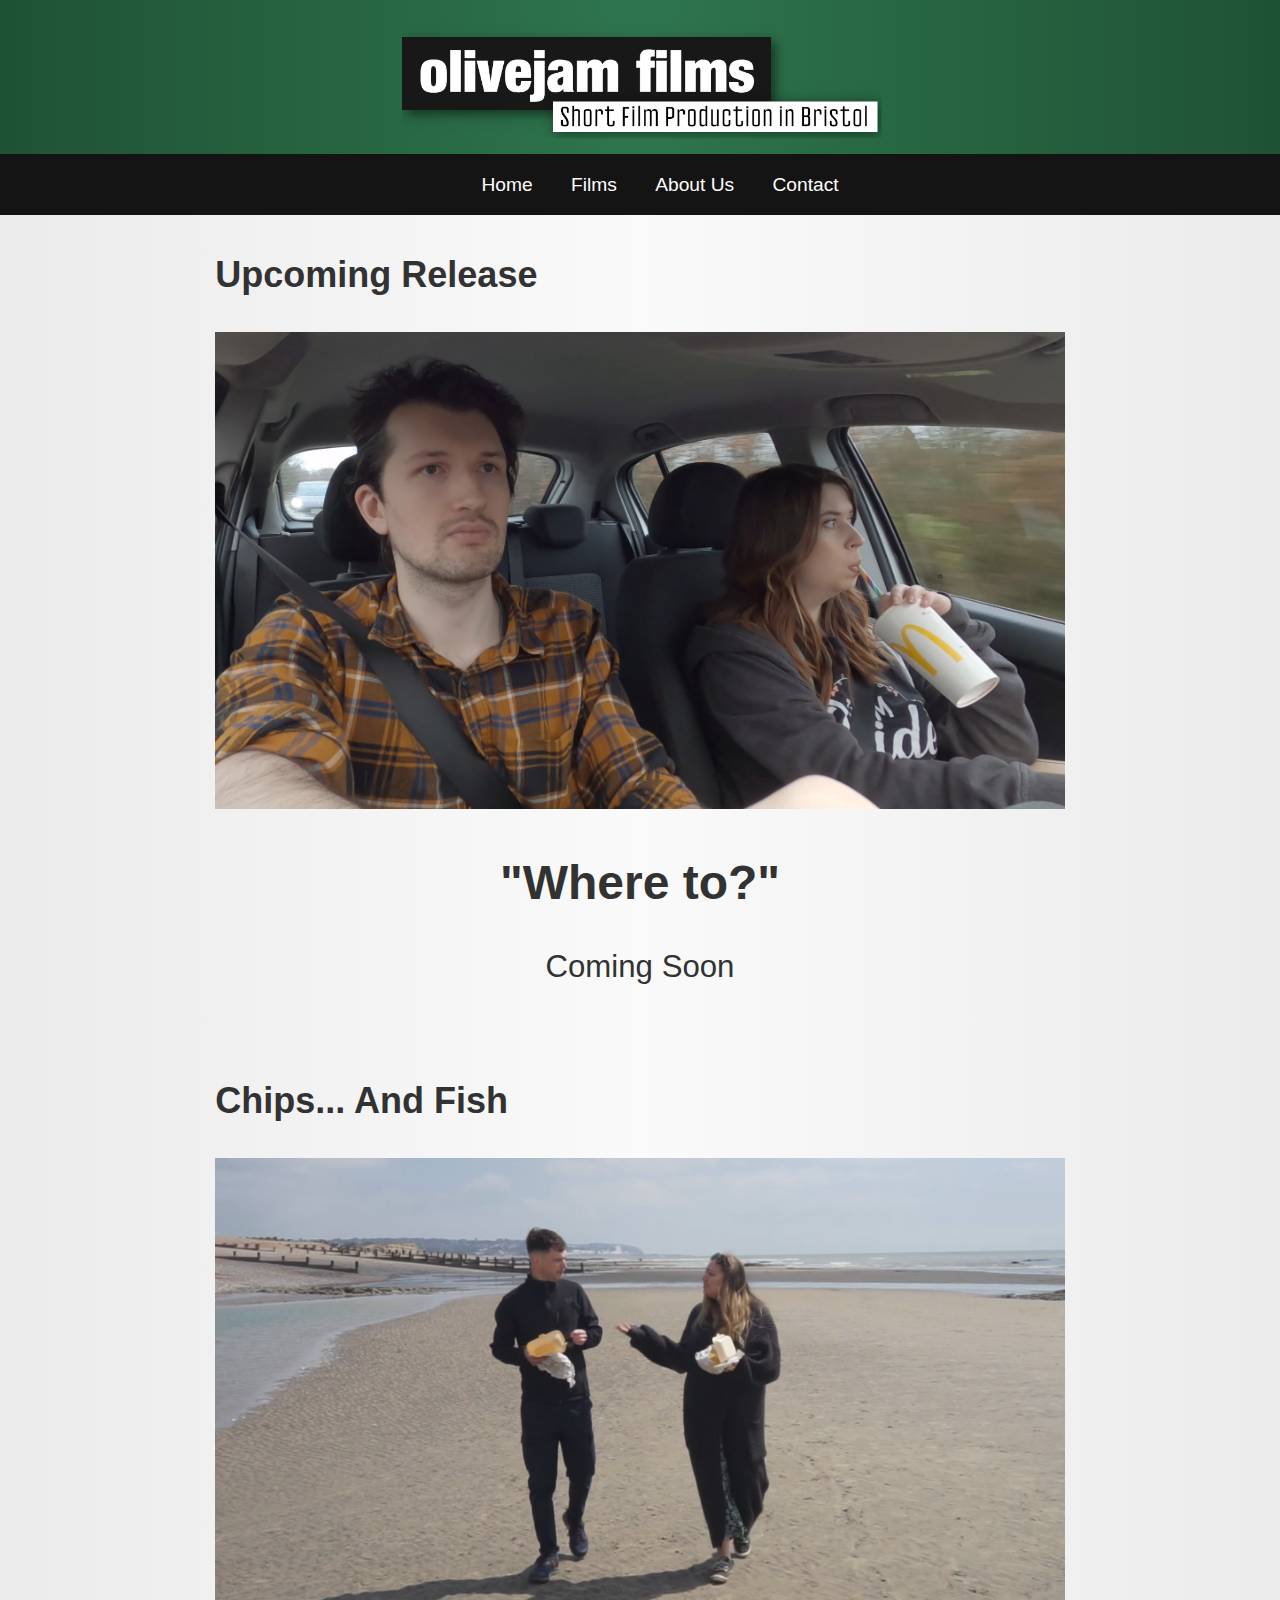
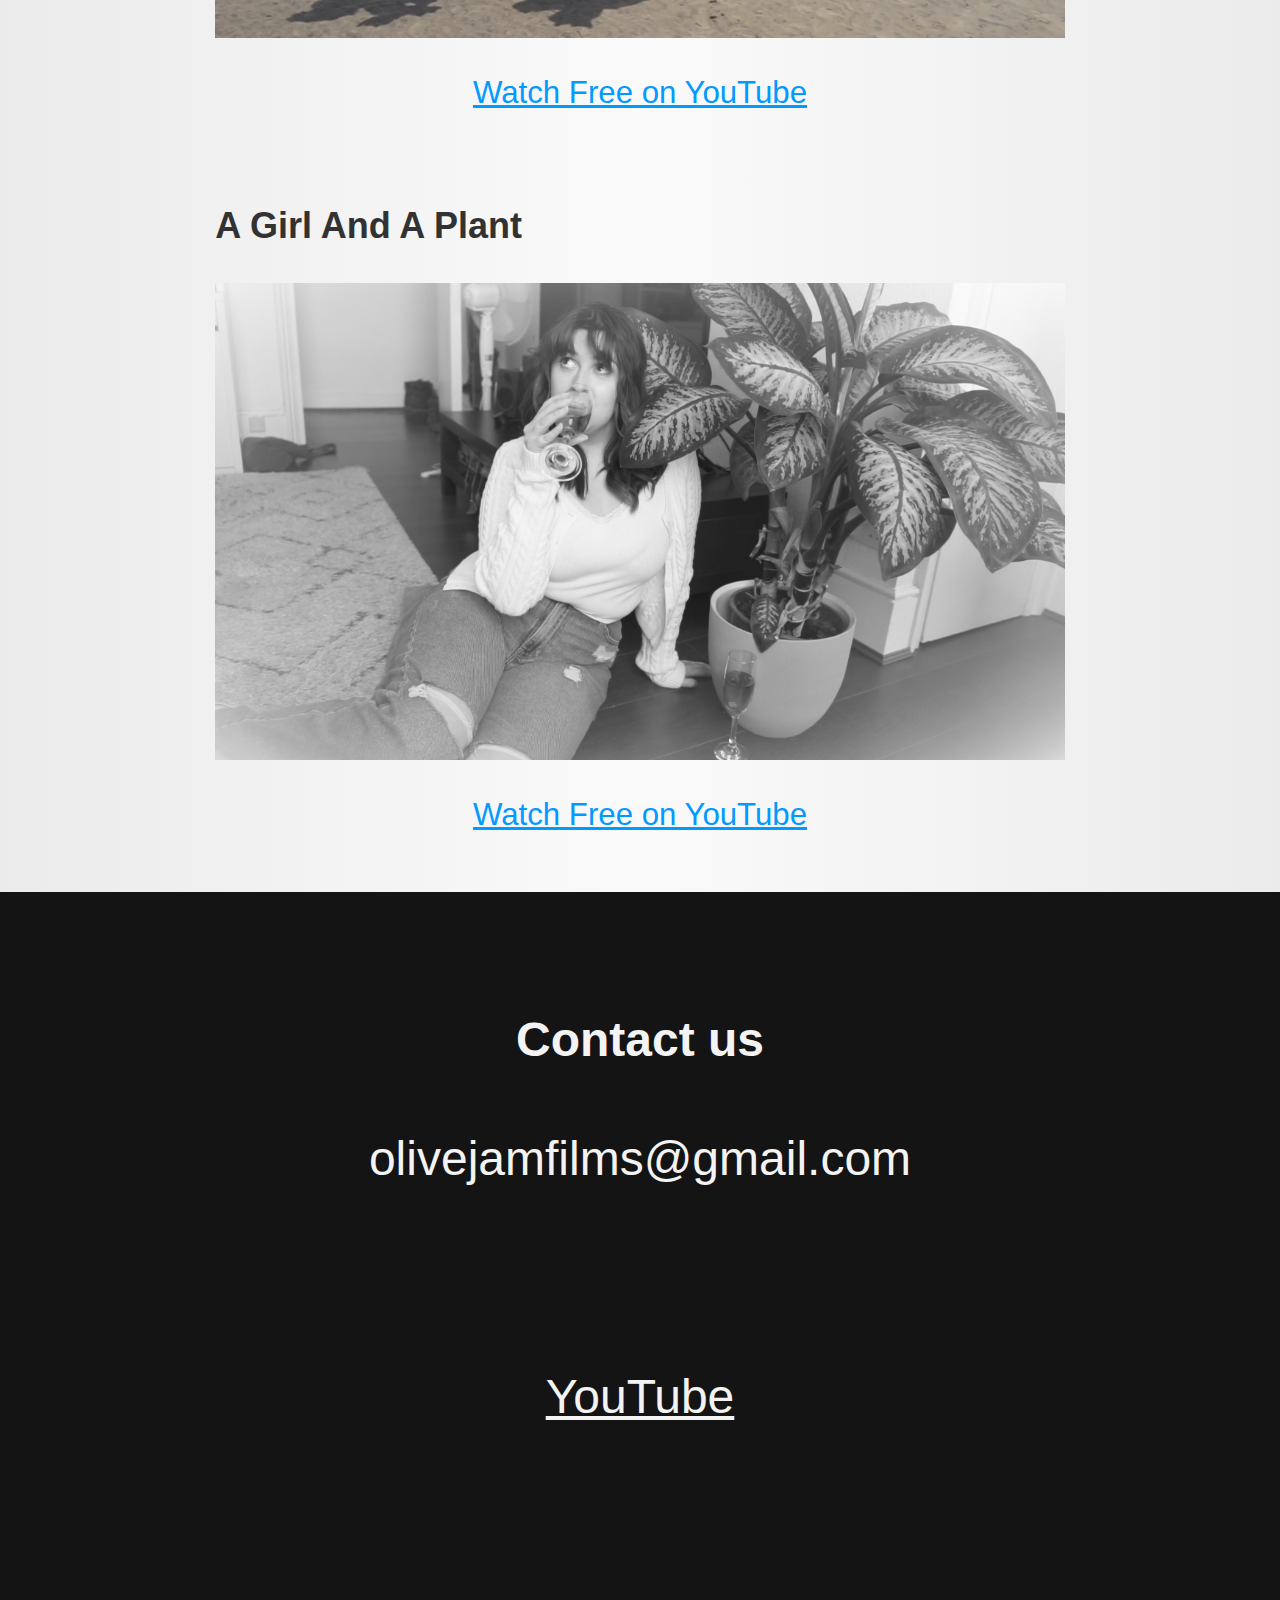
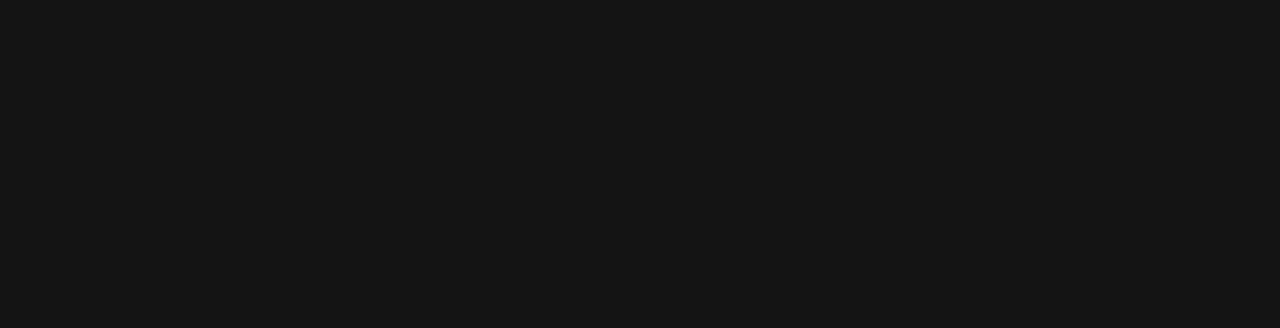
<file: index.html>
<!DOCTYPE html>
<html>
  <head>
    <title>OliveJam Films</title>
    <link rel="stylesheet" type="text/css" href="styles.css" />
  </head>
  <body>
    <ul class="banner-container">
      <li class="banner-item"></li>
      <li class="banner-item">
        <div class="banner_img">
          <a href="index.html"
            ><img src="images/misc/olivejamfilms1_png_v2.png"
          /></a>
        </div>
      </li>
      <li class="banner-item"></li>
    </ul>
    <ul class="navigation">
      <li><a href="index.html">Home</a></li>
      <li><a href="films.html">Films</a></li>
      <li><a href="about_us.html">About Us</a></li>
      <li><a href="contact.html">Contact</a></li>
    </ul>
    <div class="wrapper">
      <header class="header"></header>
      <article class="main">
        <div class="div_lefttext">
          <h3>Upcoming Release</h3>
        </div>
        <div class="cover_img">
          <img src="images/films/where_to1.PNG" />
        </div>
        <h2>"Where to?"</h2>
        <p>Coming Soon</p>
        <br />
        <div class="div_lefttext">
          <h3>Chips... And Fish</h3>
        </div>
        <div class="cover_img">
          <img src="images/films/chips_and_fish.PNG" />
        </div>
        <p>
          <a
            href="https://www.youtube.com/watch?v=LfcoePCeaUc"
            target="_blank"
            style="color: rgb(3, 154, 255)"
            >Watch Free on YouTube</a
          >
        </p>
        <br />
        <div class="div_lefttext">
          <h3>A Girl And A Plant</h3>
        </div>
        <div class="cover_img">
          <img src="images/films/girl_and_plant.PNG" />
        </div>
        <p>
          <a
            href="https://www.youtube.com/watch?v=rFc3C2QBoow"
            target="_blank"
            style="color: rgb(3, 154, 255)"
            >Watch Free on YouTube</a
          >
        </p>
        <br />
      </article>
      <aside class="aside aside-1"></aside>
      <aside class="aside aside-2"></aside>
      <footer class="footer">
        <br />
        <h4><b>Contact us</b></h4>
        <h4>olivejamfilms@gmail.com</h4>
        <br />
        <h4>
          <a
            href="https://www.youtube.com/@olivejamfilms6337"
            target="_blank"
            style="color: rgb(243, 243, 243)"
            >YouTube</a
          >
        </h4>
        <br /><br /><br /><br /><br /><br /><br /><br />
      </footer>
    </div>
  </body>
</html>
</file>
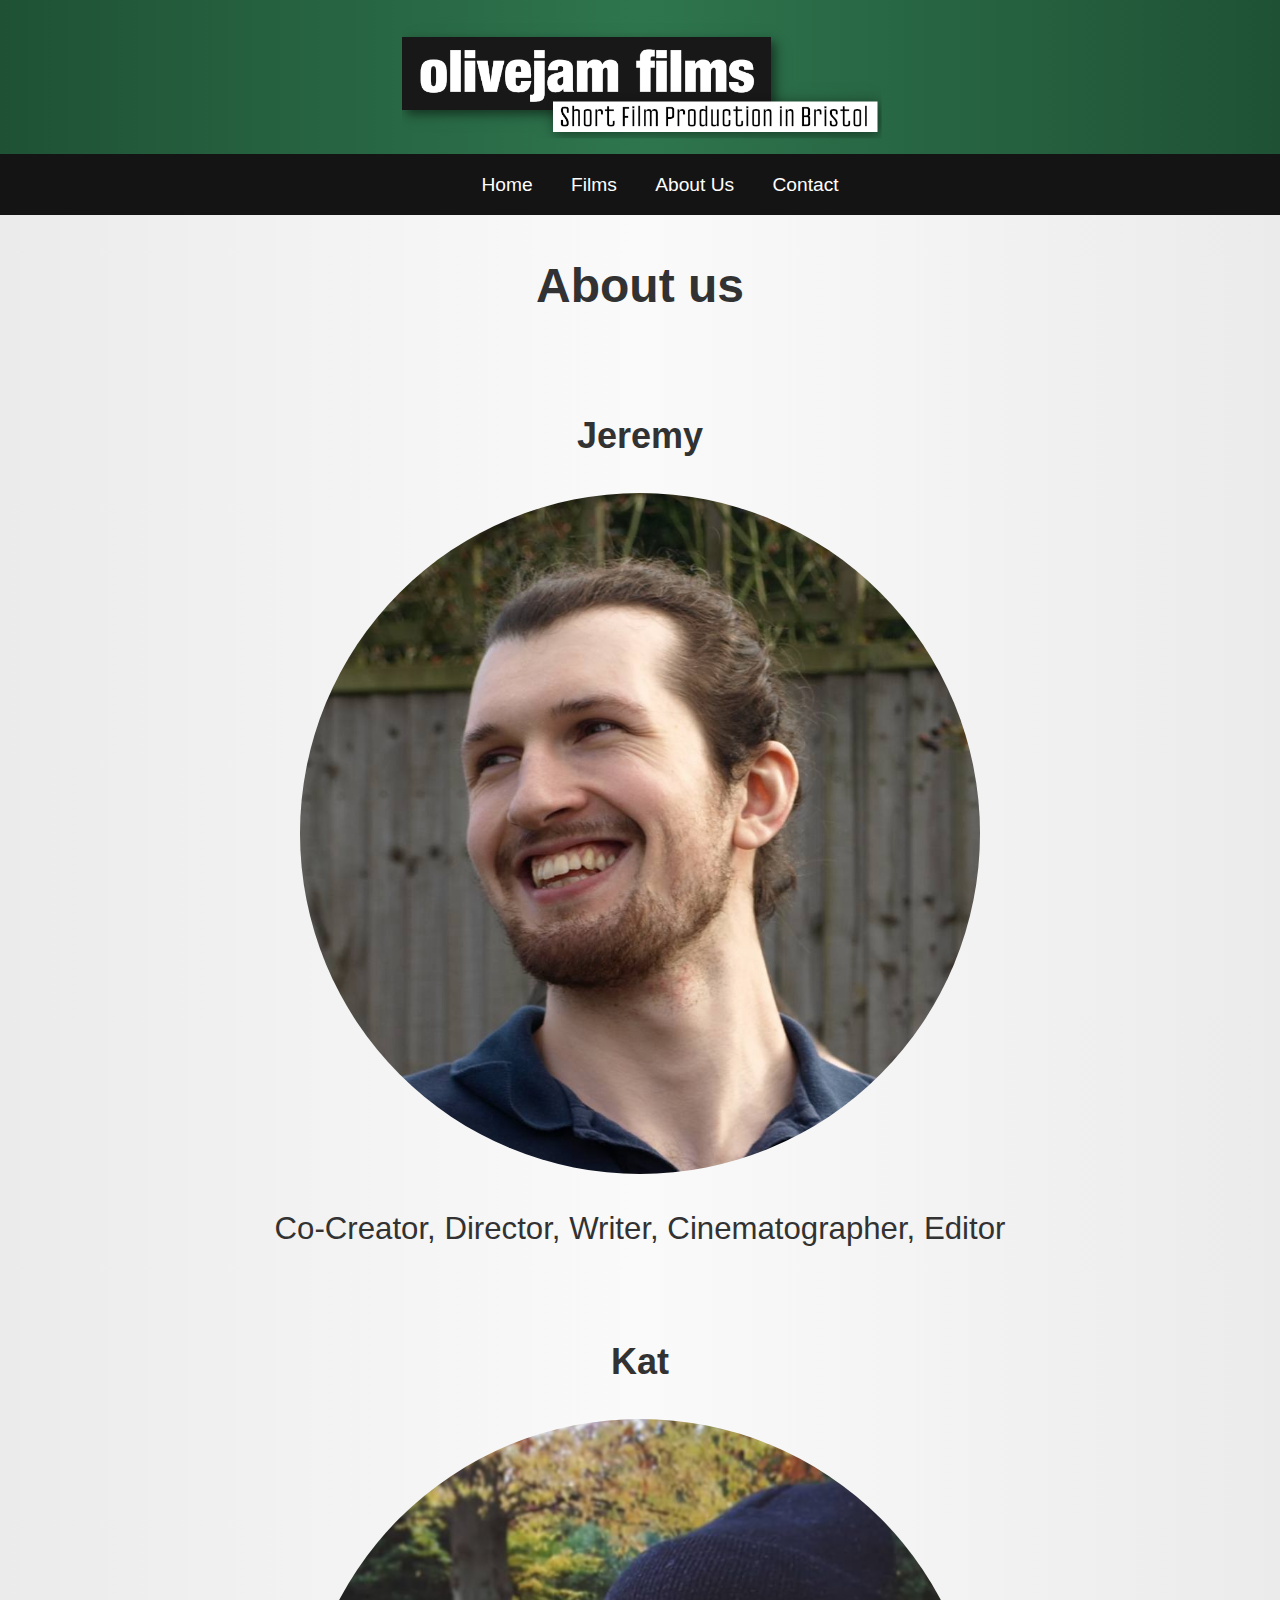
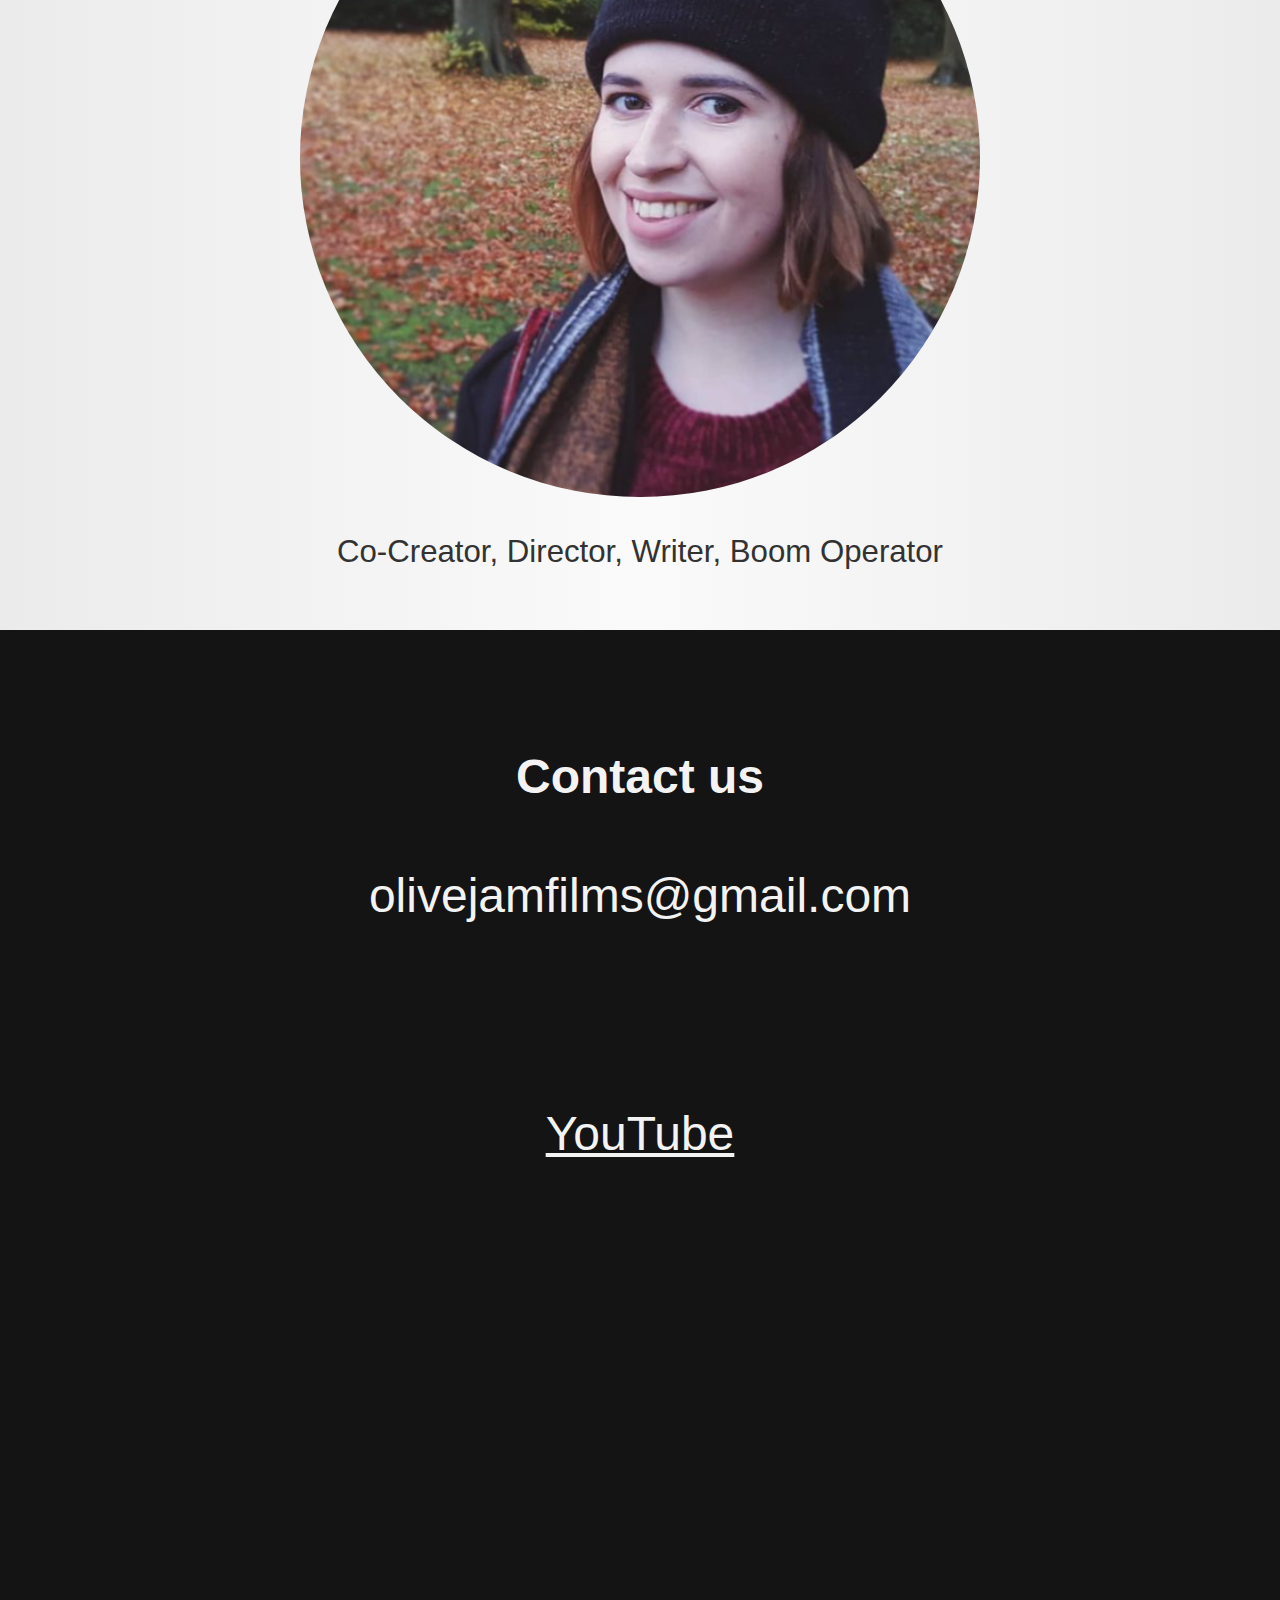
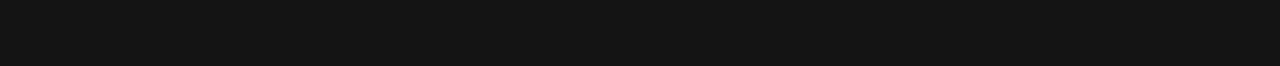
<file: about_us.html>
<!DOCTYPE html>
<html>
  <head>
    <title>OliveJam Films</title>
    <link rel="stylesheet" type="text/css" href="styles.css" />
  </head>
  <body>
    <ul class="banner-container">
      <li class="banner-item"></li>
      <li class="banner-item">
        <div class="banner_img">
          <a href="index.html"
            ><img src="images/misc/olivejamfilms1_png_v2.png"
          /></a>
        </div>
      </li>
      <li class="banner-item"></li>
    </ul>
    <ul class="navigation">
      <li><a href="index.html">Home</a></li>
      <li><a href="films.html">Films</a></li>
      <li><a href="about_us.html">About Us</a></li>
      <li><a href="contact.html">Contact</a></li>
    </ul>
    <div class="wrapper">
      <header class="header"></header>
      <article class="main">
        <h2>About us</h2>
        <br />
        <h3>Jeremy</h3>
        <div class="aboutus_img">
          <img src="images/about_us/jeremy.png" />
        </div>
        <p>Co-Creator, Director, Writer, Cinematographer, Editor</p>
        <br />
        <h3>Kat</h3>
        <div class="aboutus_img">
          <cover><img src="images/about_us/kat.PNG" /></cover>
        </div>
        <p>Co-Creator, Director, Writer, Boom Operator</p>
        <br />
      </article>
      <aside class="aside aside-1"></aside>
      <aside class="aside aside-2"></aside>
      <footer class="footer">
        <br />
        <h4><b>Contact us</b></h4>
        <h4>olivejamfilms@gmail.com</h4>
        <br />
        <h4>
          <a
            href="https://www.youtube.com/@olivejamfilms6337"
            target="_blank"
            style="color: rgb(243, 243, 243)"
            >YouTube</a
          >
        </h4>
        <br /><br /><br /><br /><br /><br /><br /><br />
      </footer>
    </div>
  </body>
</html>
</file>
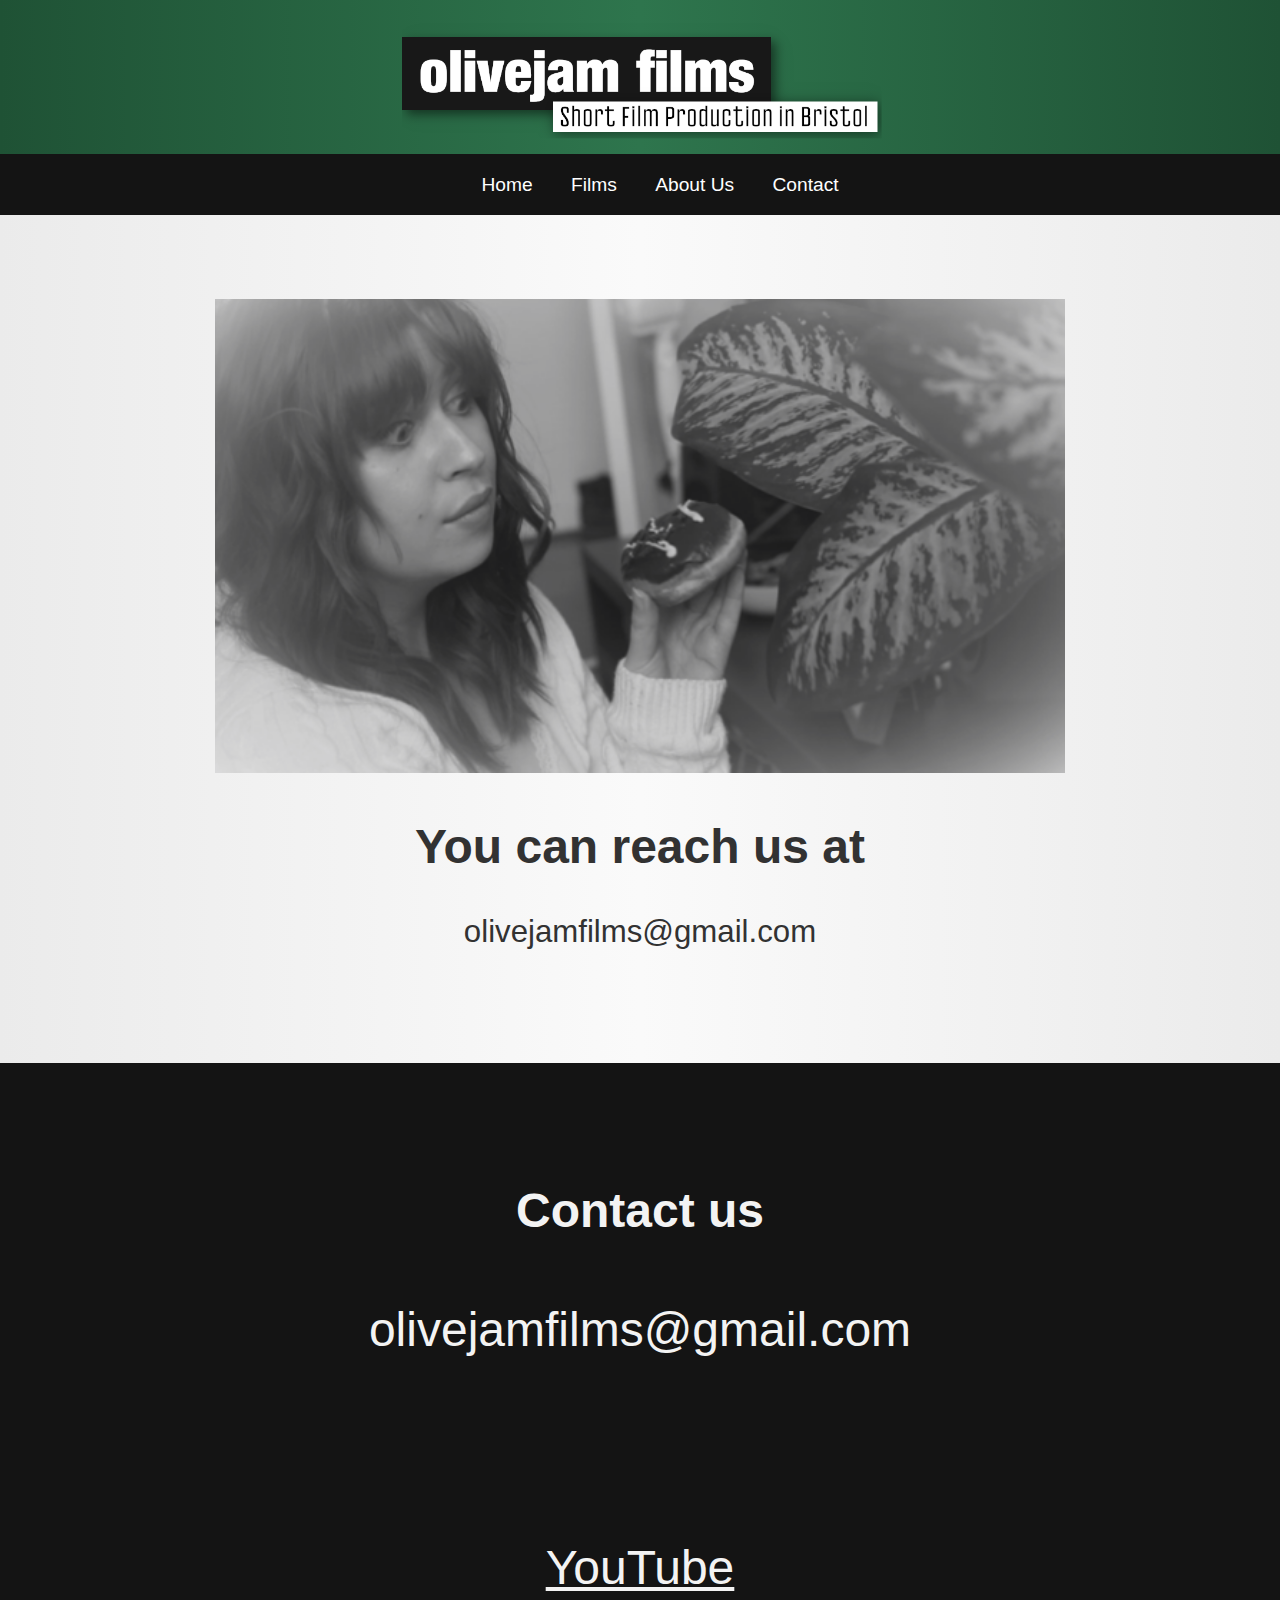
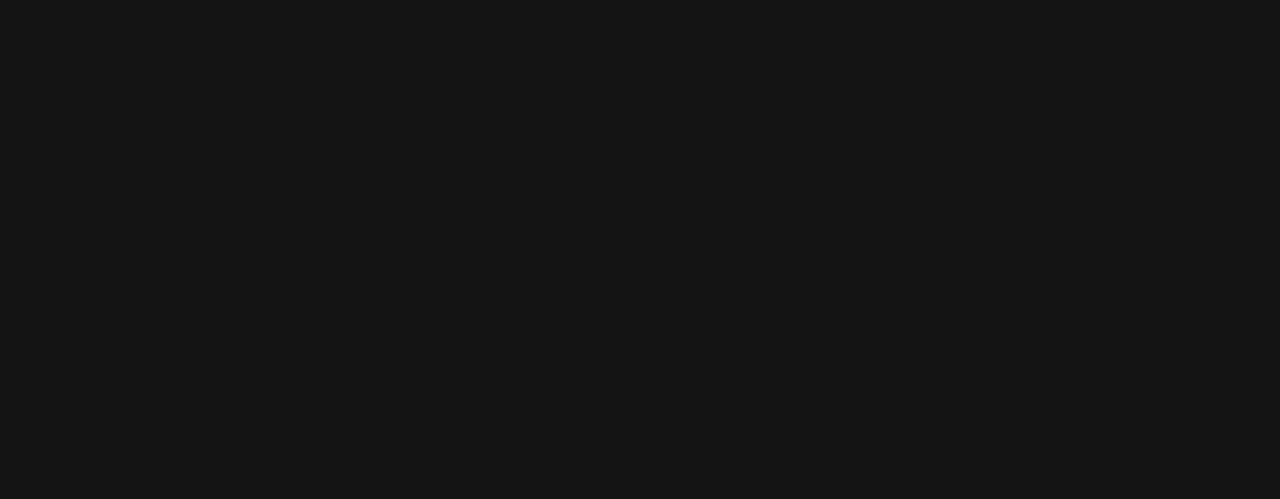
<file: contact.html>
<!DOCTYPE html>
<html>
  <head>
    <title>OliveJam Films</title>
    <link rel="stylesheet" type="text/css" href="styles.css" />
  </head>
  <body>
    <ul class="banner-container">
      <li class="banner-item"></li>
      <li class="banner-item">
        <div class="banner_img">
          <a href="index.html"
            ><img src="images/misc/olivejamfilms1_png_v2.png"
          /></a>
        </div>
      </li>
      <li class="banner-item"></li>
    </ul>
    <ul class="navigation">
      <li><a href="index.html">Home</a></li>
      <li><a href="films.html">Films</a></li>
      <li><a href="about_us.html">About Us</a></li>
      <li><a href="contact.html">Contact</a></li>
    </ul>
    <div class="wrapper">
      <header class="header"></header>
      <article class="main">
        <br />
        <br />
        <br />
        <div class="cover_img">
          <img src="images/misc/girl_donut.PNG" />
        </div>
        <h2>You can reach us at</h2>
        <p>olivejamfilms@gmail.com</p>
        <br />
        <br />
        <br />
      </article>
      <aside class="aside aside-1"></aside>
      <aside class="aside aside-2"></aside>
      <footer class="footer">
        <br />
        <h4><b>Contact us</b></h4>
        <h4>olivejamfilms@gmail.com</h4>
        <br />
        <h4>
          <a
            href="https://www.youtube.com/@olivejamfilms6337"
            target="_blank"
            style="color: rgb(243, 243, 243)"
            >YouTube</a
          >
        </h4>
        <br /><br /><br /><br /><br /><br /><br /><br />
      </footer>
    </div>
  </body>
</html>
</file>
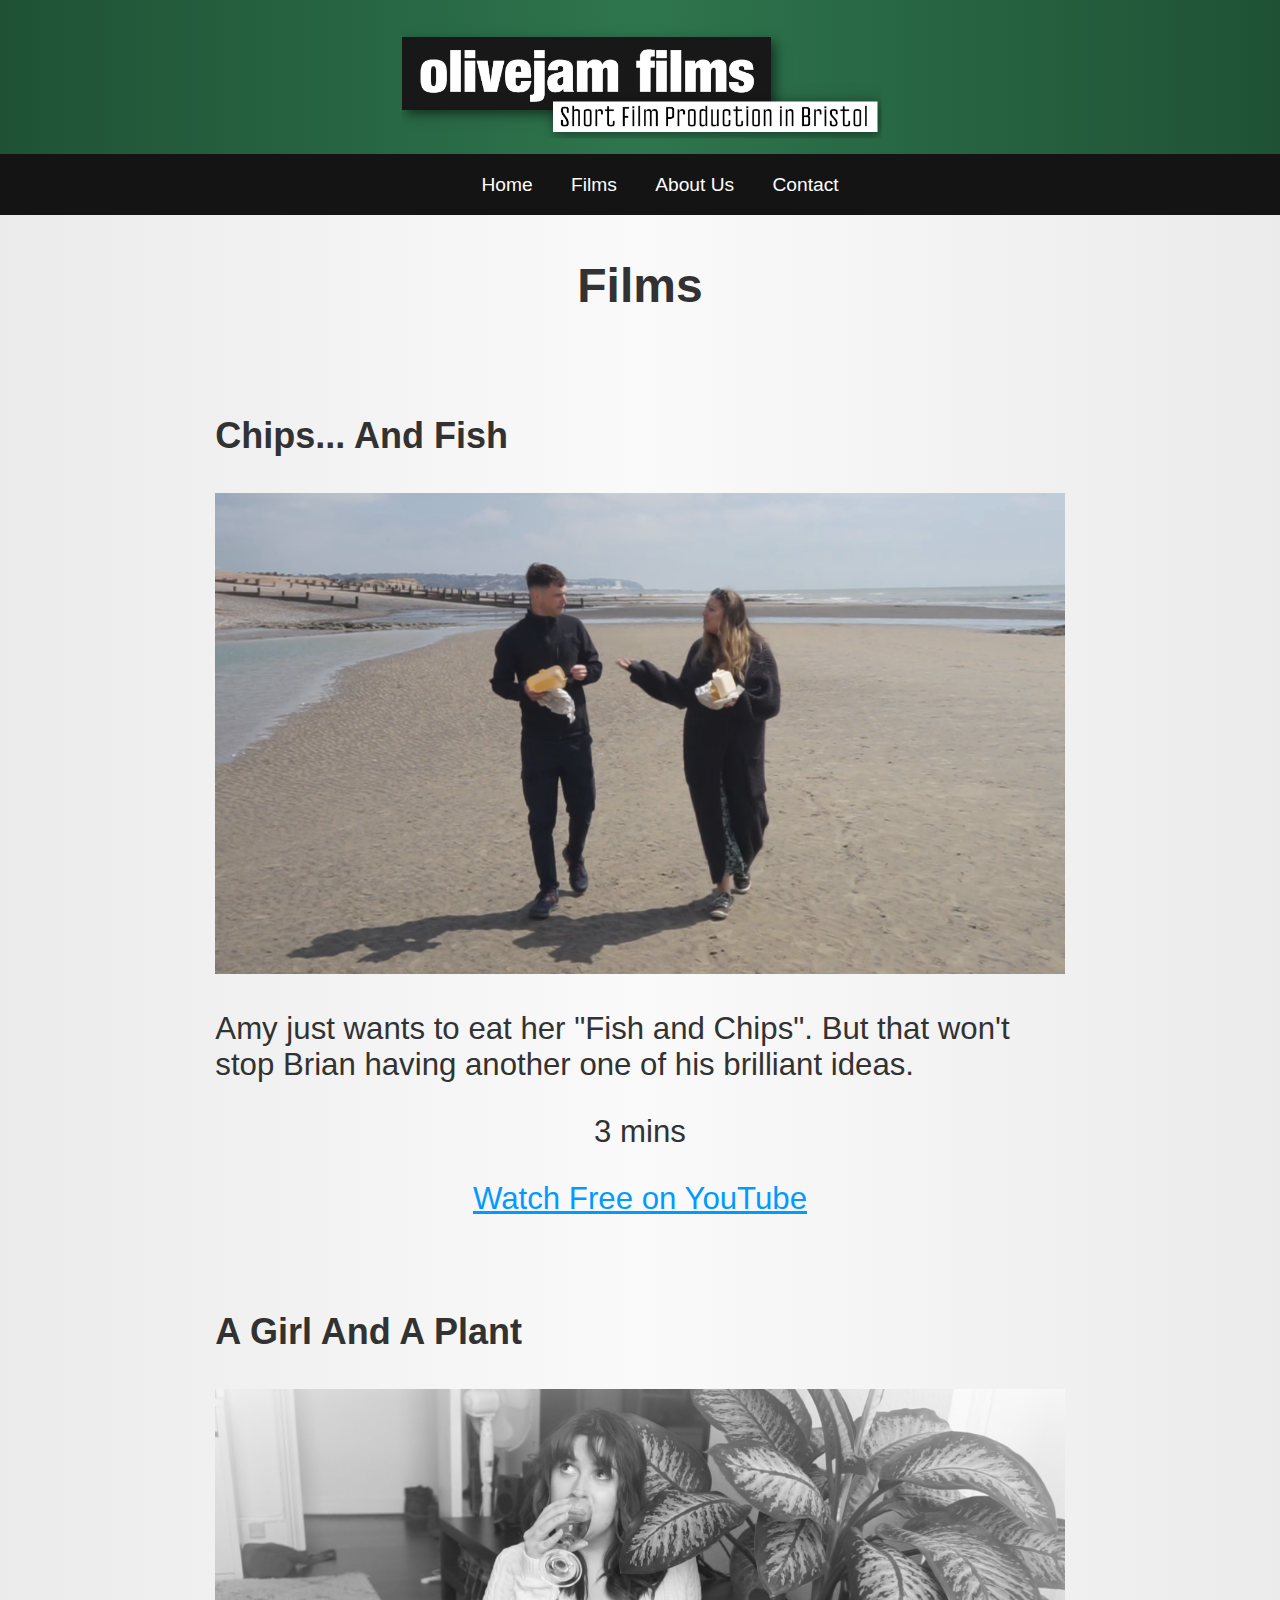
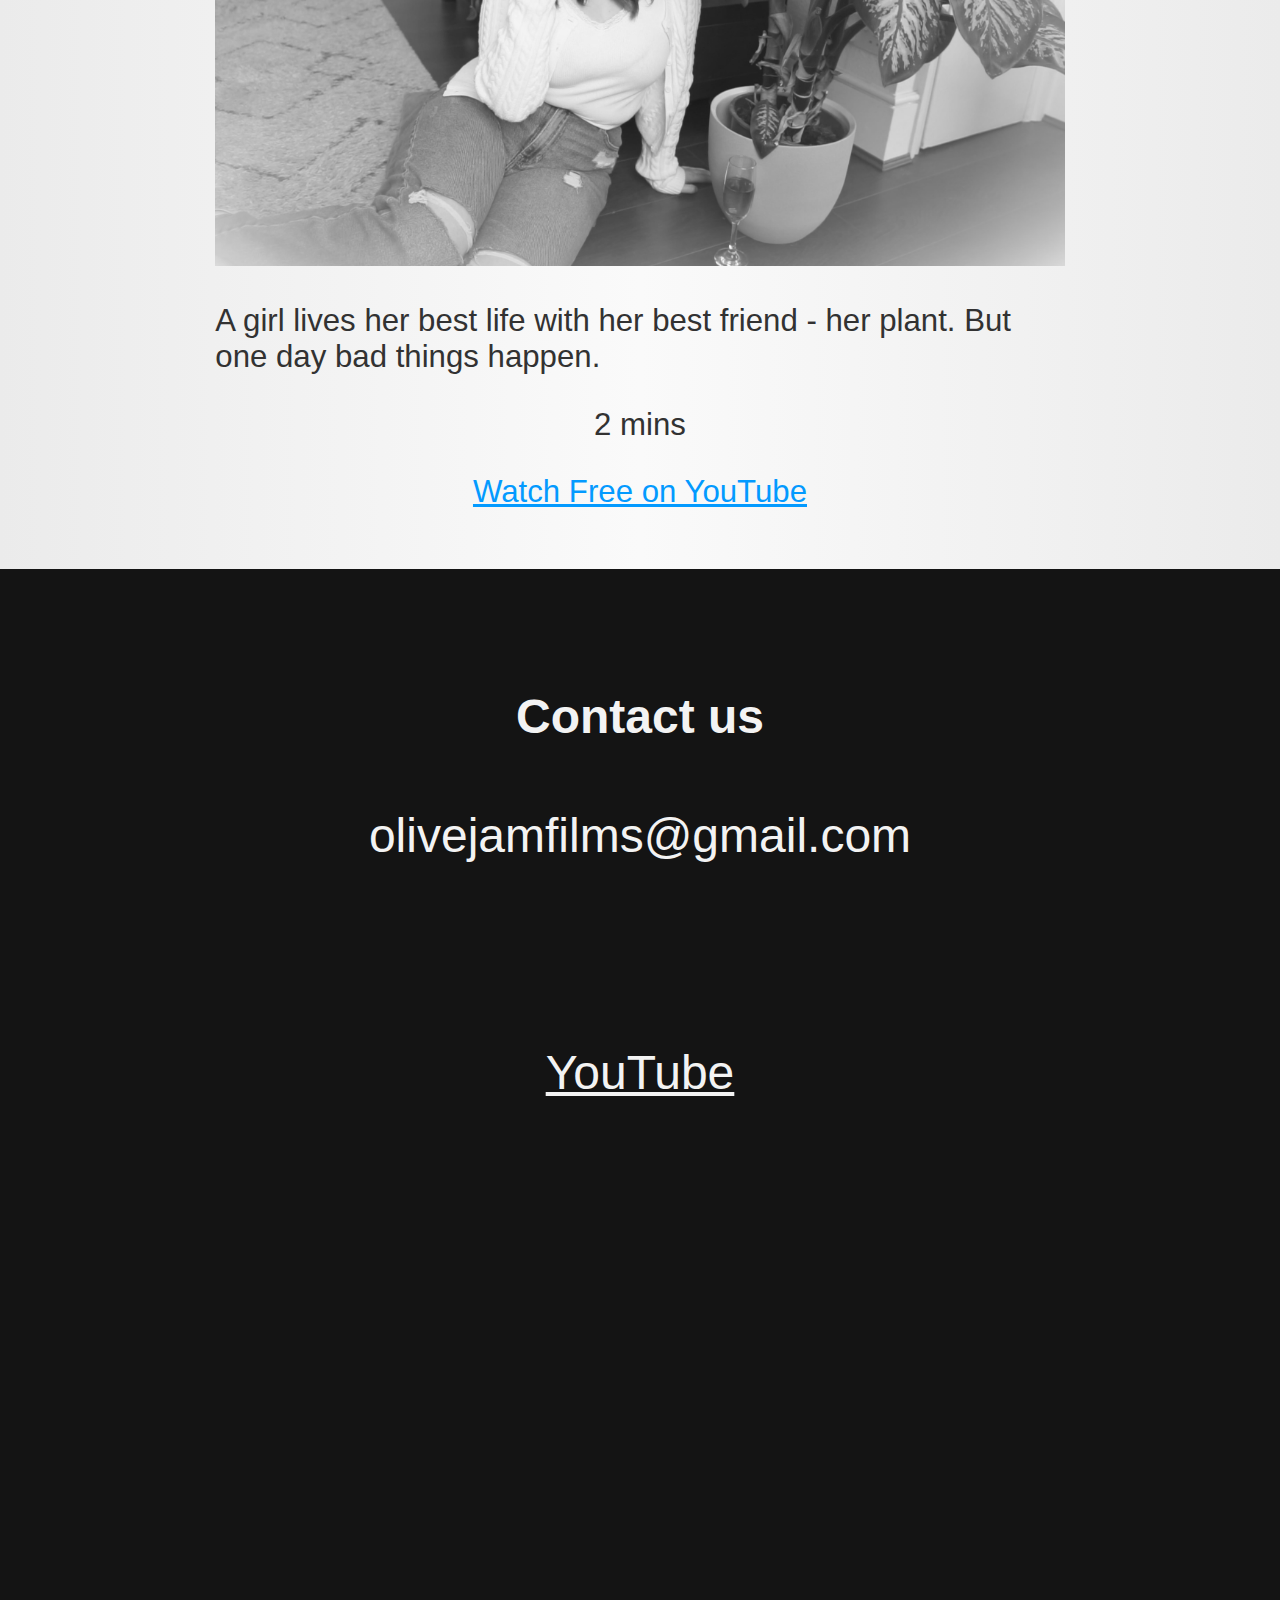
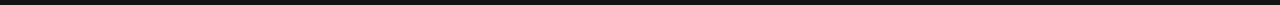
<file: films.html>
<!DOCTYPE html>
<html>
  <head>
    <title>OliveJam Films</title>
    <link rel="stylesheet" type="text/css" href="styles.css" />
  </head>
  <body>
    <ul class="banner-container">
      <li class="banner-item"></li>
      <li class="banner-item">
        <div class="banner_img">
          <a href="index.html"
            ><img src="images/misc/olivejamfilms1_png_v2.png"
          /></a>
        </div>
      </li>
      <li class="banner-item"></li>
    </ul>
    <ul class="navigation">
      <li><a href="index.html">Home</a></li>
      <li><a href="films.html">Films</a></li>
      <li><a href="about_us.html">About Us</a></li>
      <li><a href="contact.html">Contact</a></li>
    </ul>
    <div class="wrapper">
      <header class="header"></header>
      <article class="main">
        <h2>Films</h2>
        <br />
        <div class="div_lefttext">
          <h3>Chips... And Fish</h3>
        </div>
        <div class="cover_img">
          <img src="images/films/chips_and_fish.PNG" />
        </div>
        <div class="div_lefttext">
          <p>
            Amy just wants to eat her "Fish and Chips". But that won't stop
            Brian having another one of his brilliant ideas.
          </p>
        </div>
        <p>3 mins</p>
        <p>
          <a
            href="https://www.youtube.com/watch?v=LfcoePCeaUc"
            target="_blank"
            style="color: rgb(3, 154, 255)"
            >Watch Free on YouTube</a
          >
        </p>
        <br />
        <div class="div_lefttext">
          <h3>A Girl And A Plant</h3>
        </div>
        <div class="cover_img">
          <img src="images/films/girl_and_plant.PNG" />
        </div>
        <div class="div_lefttext">
          <p>
            A girl lives her best life with her best friend - her plant. But one
            day bad things happen.
          </p>
        </div>
        <p>2 mins</p>
        <p>
          <a
            href="https://www.youtube.com/watch?v=rFc3C2QBoow"
            target="_blank"
            style="color: rgb(3, 154, 255)"
            >Watch Free on YouTube</a
          >
        </p>
        <br />
      </article>
      <aside class="aside aside-1"></aside>
      <aside class="aside aside-2"></aside>
      <footer class="footer">
        <br />
        <h4><b>Contact us</b></h4>
        <h4>olivejamfilms@gmail.com</h4>
        <br />
        <h4>
          <a
            href="https://www.youtube.com/@olivejamfilms6337"
            target="_blank"
            style="color: rgb(243, 243, 243)"
            >YouTube</a
          >
        </h4>
        <br /><br /><br /><br /><br /><br /><br /><br />
      </footer>
    </div>
  </body>
</html>
</file>
<file: styles.css>
/* body text and headers */
body {
  background: rgb(250, 250, 250);
  background: linear-gradient(
    90deg,
    rgb(235, 235, 235) 0%,
    rgb(250, 250, 250) 50%,
    rgb(235, 235, 235) 100%
  );
}

h1 {
  color: rgb(243, 243, 243);
  font-family: "Trebuchet MS", Trebuchet, sans-serif;
  font-size: 4em;
}

h2 {
  color: rgb(50, 50, 50);
  font-family: "Trebuchet MS", Trebuchet, sans-serif;
  font-size: 2em;
}

h3 {
  color: rgb(50, 50, 50);
  font-family: "Trebuchet MS", Trebuchet, sans-serif;
  font-size: 1.5em;
}

h4 {
  color: rgb(243, 243, 243);
  font-family: "Trebuchet MS", Trebuchet, sans-serif;
  font-weight: normal;
}

h5 {
  color: rgb(20, 20, 20);
  font-style: italic;
  font-family: "Trebuchet MS", Trebuchet, sans-serif;
  font-size: 1.5em;
}

p {
  color: rgb(50, 50, 50);
  font-family: "Trebuchet MS", Trebuchet, sans-serif;
  font-size: 1.3em;
}

.div_righttext {
  text-align: right;
}

.div_lefttext {
  text-align: left;
}

.div_centertext {
  text-align: center;
}

/* film images */
.cover_img img {
  width: 100%;
  height: 100%;
  object-fit: cover;
  overflow: hidden;
}

/* about us images */
.aboutus_img img {
  width: 80%;
  height: 80%;
  object-fit: cover;
  overflow: hidden;
  border-radius: 100%;
}

/* banner image */
.banner_img img {
  width: 20%;
  height: 20%;
  object-fit: cover;
  overflow: hidden;
}

/* navigation bar */
.navigation {
  display: flex;
  flex-flow: row wrap;
  justify-content: center;
  list-style: none;
  margin: 0;
  background: rgb(20, 20, 20);
}

.navigation a {
  text-decoration: none;
  display: block;
  padding: 1em;
  font-size: 1em;
  font-family: "Trebuchet MS", Trebuchet, sans-serif;
  color: white;
}

.navigation a:hover {
  background: rgb(50, 50, 50);
}

@media all and (max-width: 2400px) {
  .navigation {
    justify-content: center;
    font-size: 1.1em;
  }
  .banner_img img {
    width: 30%;
    height: 30%;
  }
}

@media all and (max-width: 2000px) {
  .navigation {
    justify-content: center;
    font-size: 1.2em;
  }
  .banner_img img {
    width: 40%;
    height: 40%;
  }
}

@media all and (max-width: 1250px) {
  .navigation {
    justify-content: center;
    font-size: 1.3em;
  }
  .banner_img img {
    width: 100%;
    height: 100%;
  }
}

@media all and (max-width: 1100px) {
  .navigation {
    justify-content: space-around;
    font-size: 2.5em;
  }
}

@media all and (max-width: 900px) {
  .navigation {
    justify-content: space-around;
    font-size: 1.7em;
  }
}

@media all and (max-width: 630px) {
  .navigation {
    justify-content: space-around;
    font-size: 1em;
  }
}

/* banner layout */
.banner-container {
  /* We first create a flex layout context */
  display: flex;
  flex-flow: row wrap;
  padding: 0px;
  margin: 0;
  list-style: none;
}

.banner-item {
  background: linear-gradient(
    90deg,
    rgb(31, 82, 53) 0%,
    rgb(46, 117, 77) 50%,
    rgb(31, 82, 53) 100%
  );
  padding: 1px;
  flex: 1 100%;
  font-weight: bold;
  font-size: 1em;
  text-align: center;
}

@media all and (max-width: 1100px) {
  h1 {
    font-size: 5em;
  }
  h5 {
    font-size: 2.2em;
  }
}

@media all and (max-width: 600px) {
  h1 {
    font-size: 3em;
  }
  h5 {
    font-size: 1.7em;
  }
}

/* wrapper layout */
.wrapper,
html,
body {
  margin: 0;
}

.wrapper {
  display: flex;
  flex-flow: row wrap;
  text-align: center;
  height: 100%;
}

.wrapper > * {
  padding: 1px;
  flex: 1 100%;
}

.header {
  background: rgba(18, 206, 81, 0);
}

.main {
  text-align: center;
  background: rgba(80, 90, 226, 0);
}

.aside-1 {
  background: rgba(231, 43, 184, 0);
}

.aside-2 {
  background: rgba(202, 245, 11, 0);
}

.footer {
  background: rgb(20, 20, 20);
  margin: 0;
}

.subfooter {
  background: rgb(20, 20, 20);
  margin: 0;
}

@media all and (min-width: 600px) {
  .main {
    font-size: 1.6em;
  }
  .aside {
    flex: 0.5 0 0;
  }
  .footer {
    font-size: 3em;
  }
  .subfooter {
    font-size: 2em;
  }
}

@media all and (min-width: 800px) {
  .main {
    flex: 20 0px;
    font-size: 2em;
  }
  .aside-1 {
    order: 1;
  }
  .main {
    order: 2;
  }
  .aside-2 {
    order: 3;
  }
  .footer {
    order: 4;
    font-size: 3em;
  }
  .subfooter {
    order: 5;
    font-size: 1.6em;
  }
}

@media all and (min-width: 1080px) {
  .main {
    flex: 2 0px;
    font-size: 1.5em;
  }
  .aside-1 {
    order: 1;
  }
  .main {
    order: 2;
  }
  .aside-2 {
    order: 3;
  }
  .footer {
    order: 4;
    font-size: 3em;
  }
  .subfooter {
    order: 5;
    font-size: 1.8em;
  }
}

@media all and (min-width: 1350px) {
  .main {
    flex: 1.2 0px;
    font-size: 1em;
  }
  .aside-1 {
    order: 1;
  }
  .main {
    order: 2;
  }
  .aside-2 {
    order: 3;
  }
  .footer {
    order: 4;
    font-size: 1.2em;
  }
  .subfooter {
    order: 5;
    font-size: 1.2em;
  }
}

@media all and (min-width: 1600px) {
  .main {
    flex: 0.8 0px;
    font-size: 1em;
  }
  .aside-1 {
    order: 1;
  }
  .main {
    order: 2;
  }
  .aside-2 {
    order: 3;
  }
  .footer {
    order: 4;
    font-size: 1.1em;
  }
  .subfooter {
    order: 5;
    font-size: 1.1em;
  }
}

@media all and (min-width: 2000px) {
  .main {
    flex: 0.7 0px;
    font-size: 1em;
  }
  .aside-1 {
    order: 1;
  }
  .main {
    order: 2;
  }
  .aside-2 {
    order: 3;
  }
  .footer {
    order: 4;
    font-size: 1.1em;
  }
  .subfooter {
    order: 5;
    font-size: 1.1em;
  }
}

@media all and (min-width: 2300px) {
  .main {
    flex: 0.6 0px;
    font-size: 1em;
  }
  .aside-1 {
    order: 1;
  }
  .main {
    order: 2;
  }
  .aside-2 {
    order: 3;
  }
  .footer {
    order: 4;
  }
  .subfooter {
    order: 5;
  }
}

@media all and (min-width: 2600px) {
  .main {
    flex: 0.4 0px;
    font-size: 1em;
  }
  .aside-1 {
    order: 1;
  }
  .main {
    order: 2;
  }
  .aside-2 {
    order: 3;
  }
  .footer {
    order: 4;
  }
  .subfooter {
    order: 5;
  }
}
</file>
